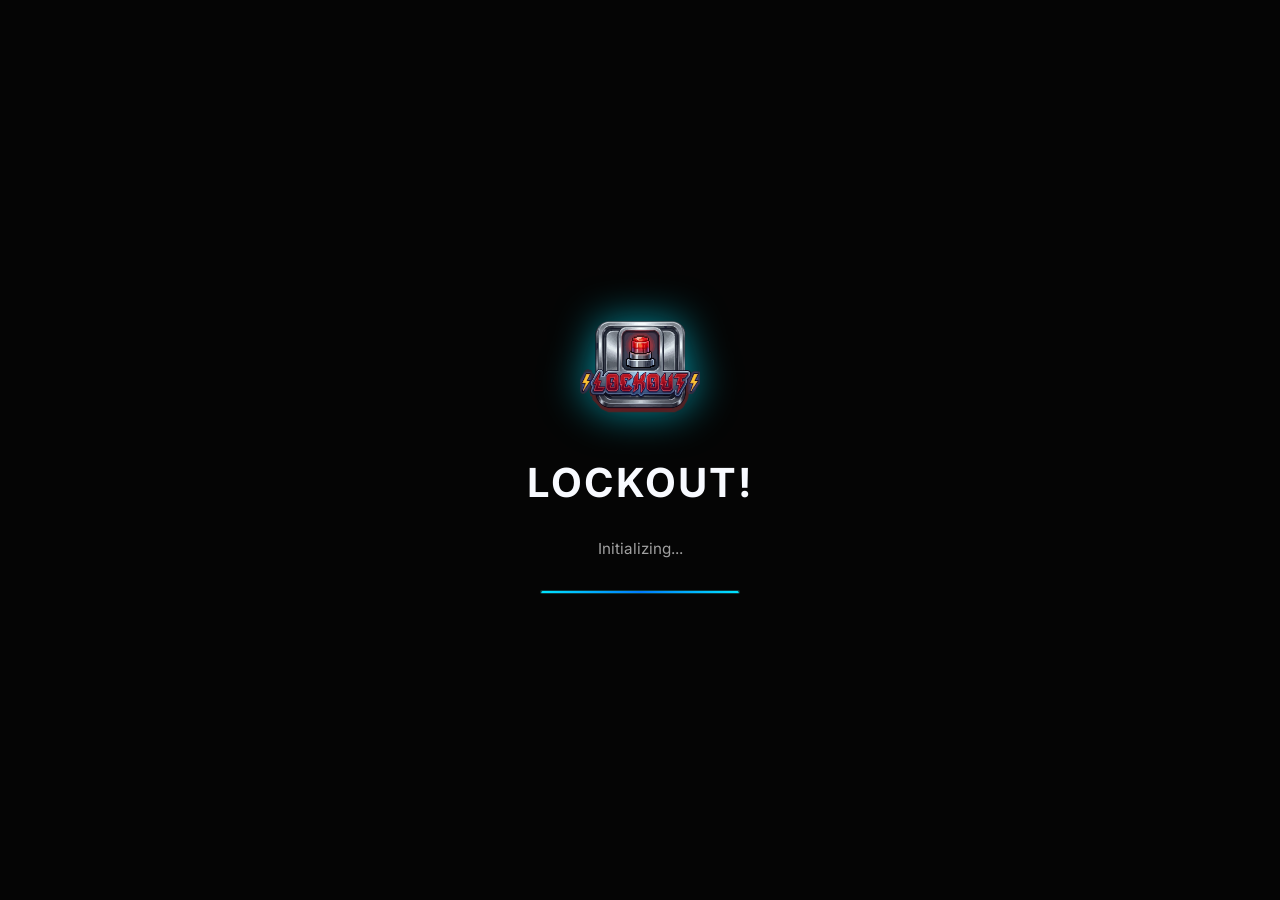
<file: index.html>
<!doctype html>
<html lang="en">
  <head>
    <meta charset="UTF-8" />
    <link rel="icon" type="image/svg+xml" href="./lockout-icon.svg" />
    <meta name="viewport" content="width=device-width, initial-scale=1.0" />
    <meta name="theme-color" content="#8c1010" />
    <title>LOCKOUT!</title>
    <script type="module" crossorigin src="./assets/index-BOkKVKJW.js"></script>
    <link rel="stylesheet" crossorigin href="./assets/index-BnGZl56_.css">
  </head>

  <body>
    <div id="root"></div>
  </body>
</html>
</file>
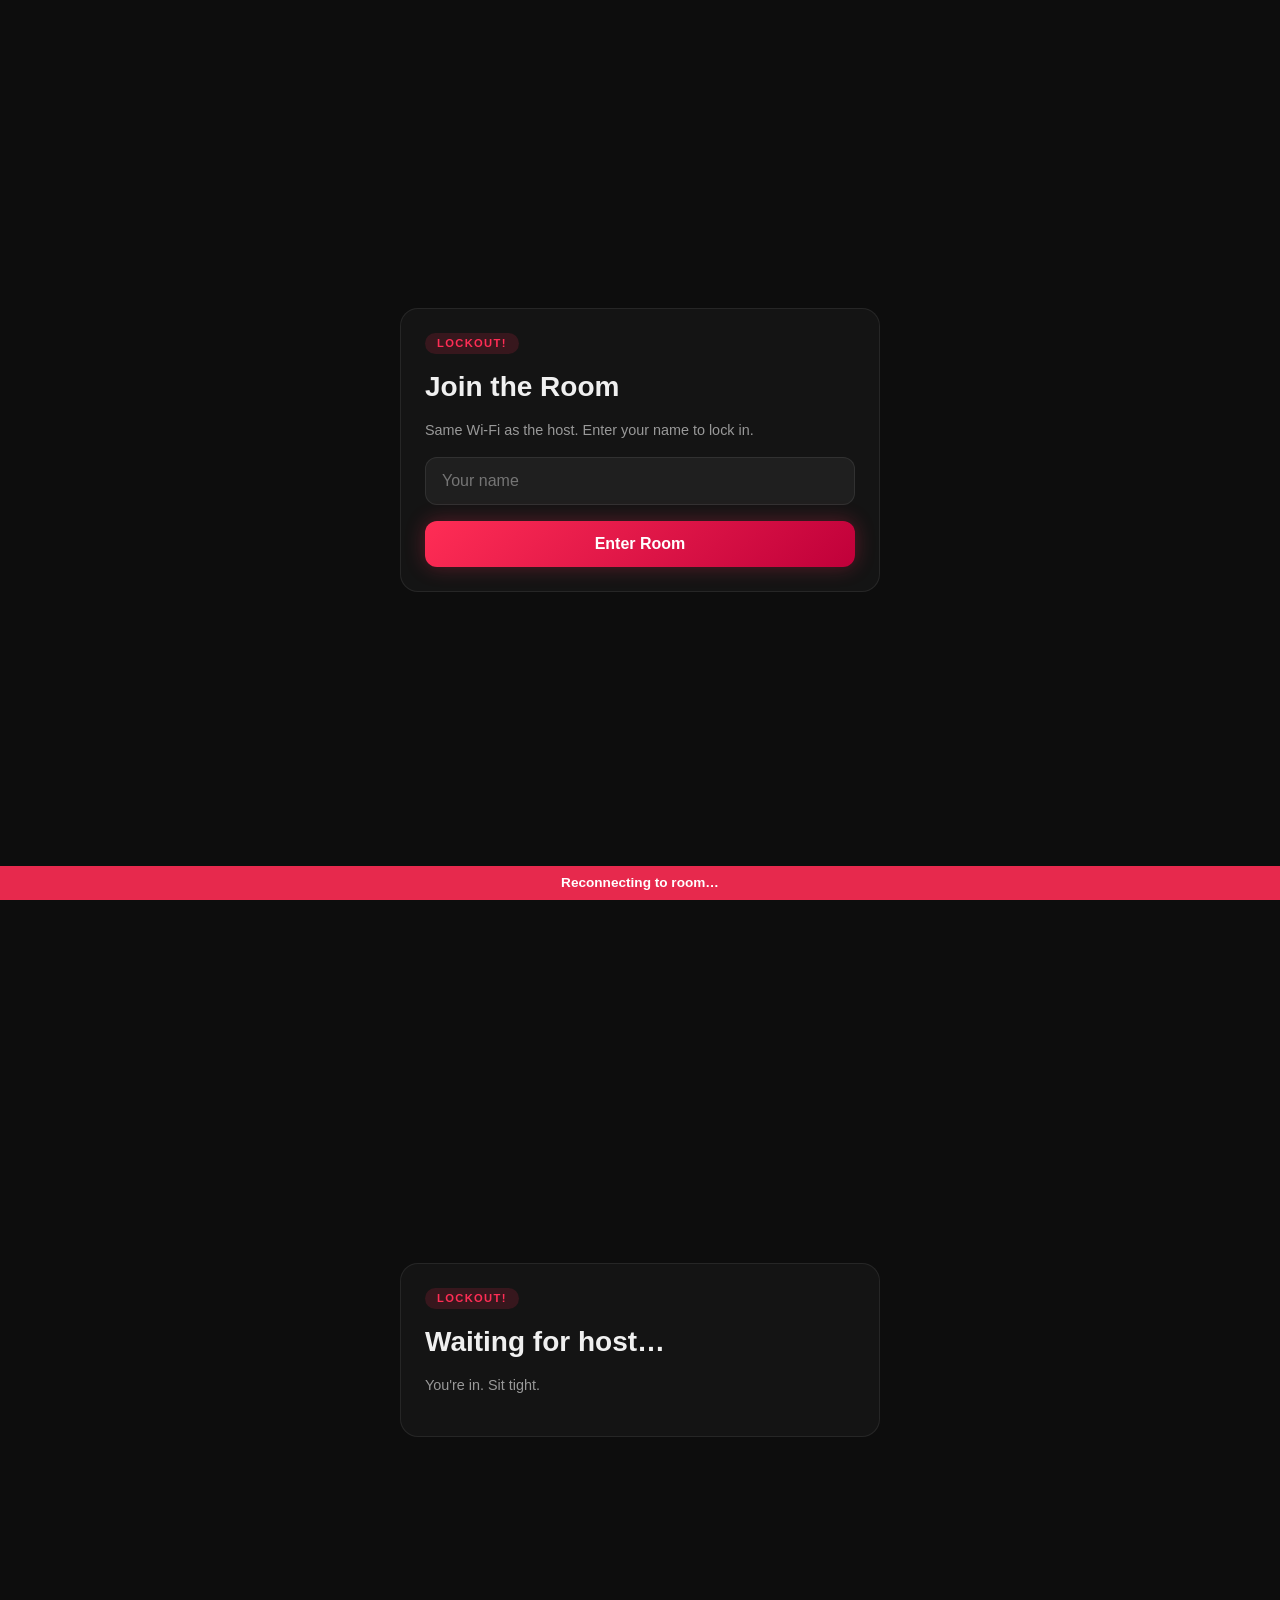
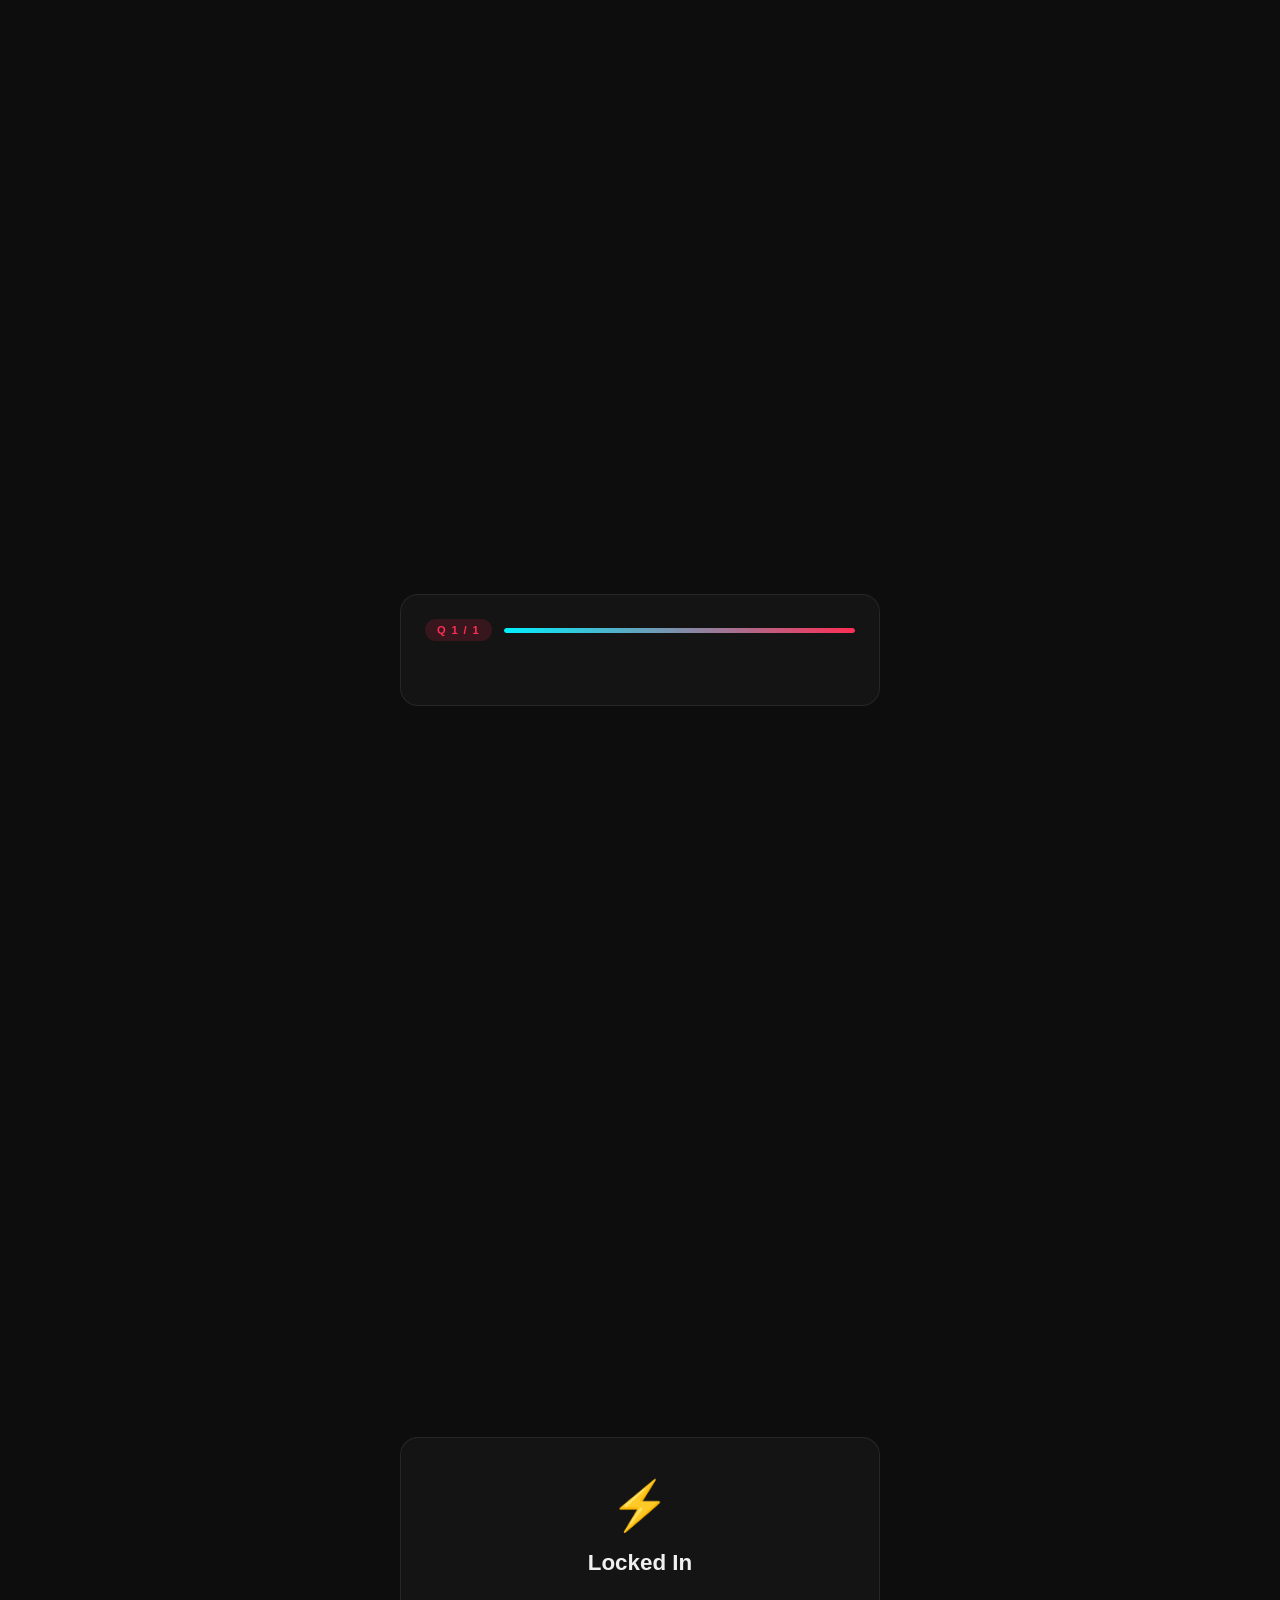
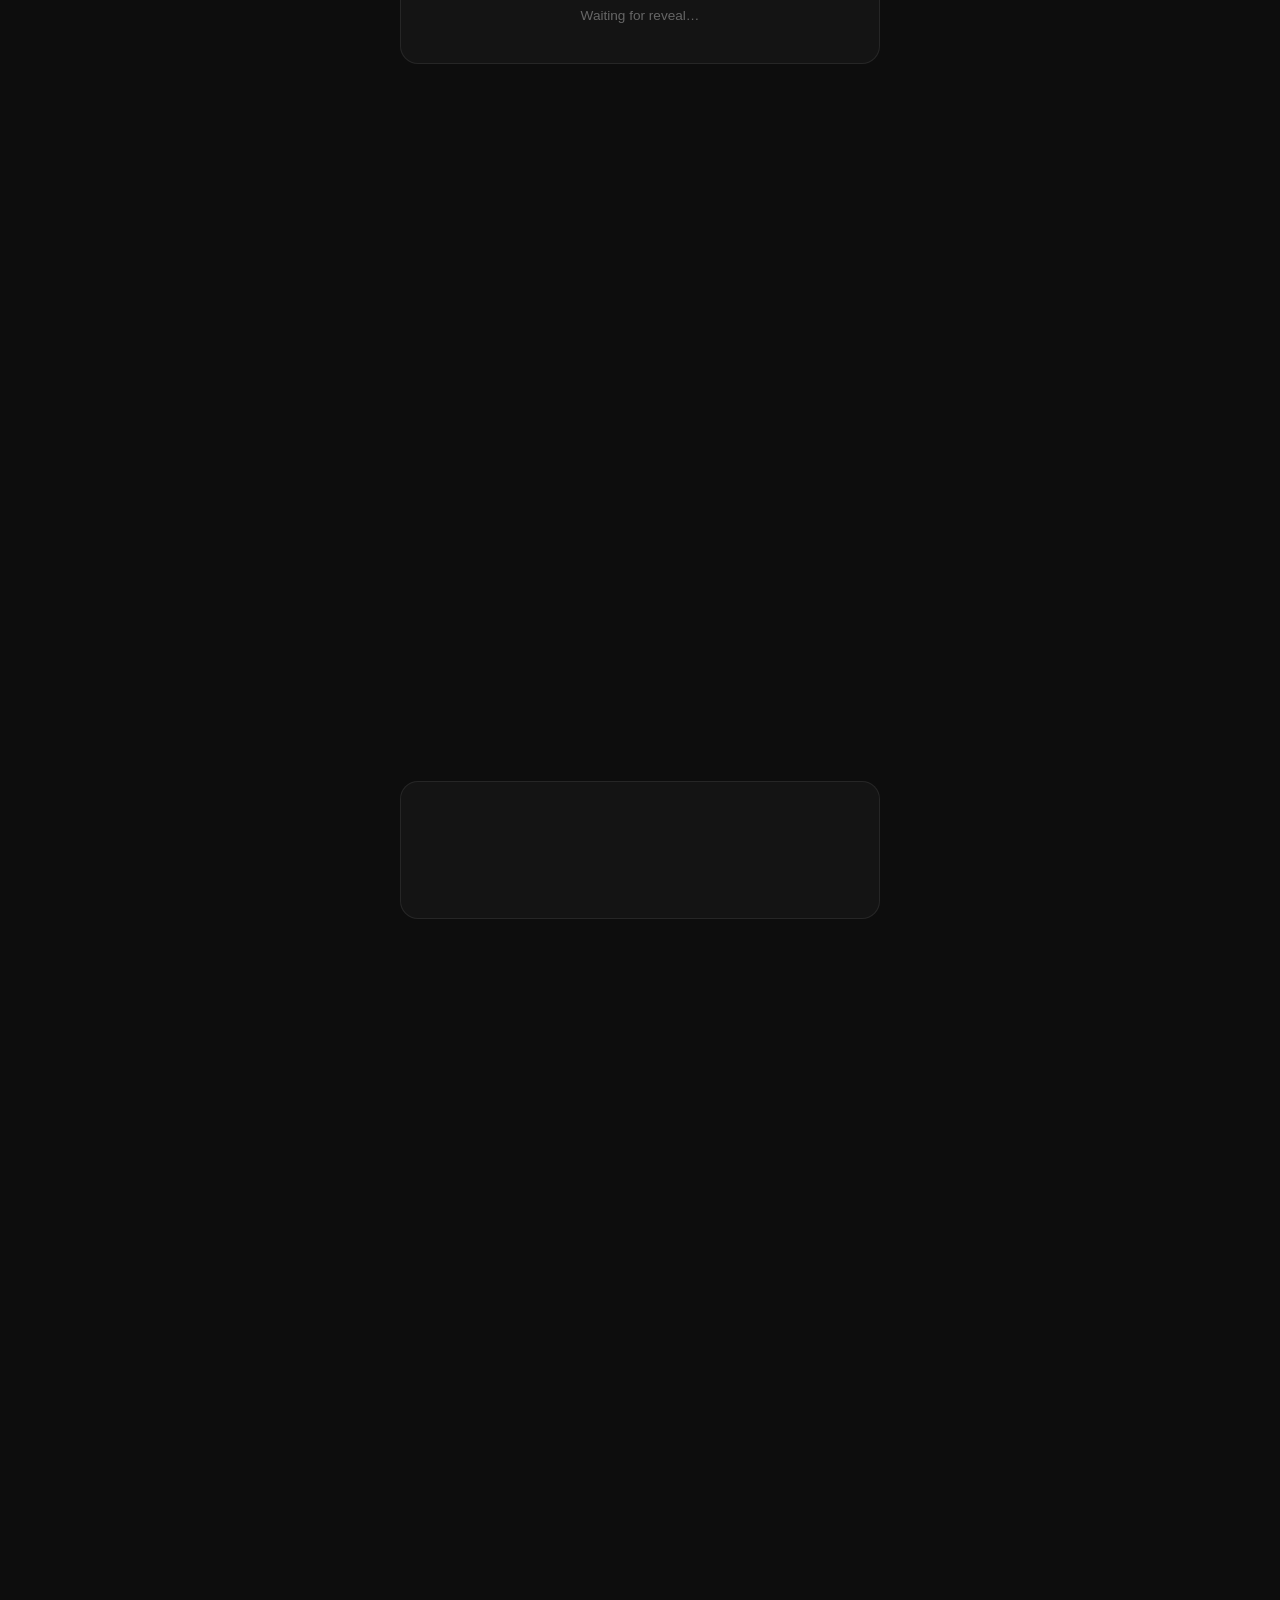
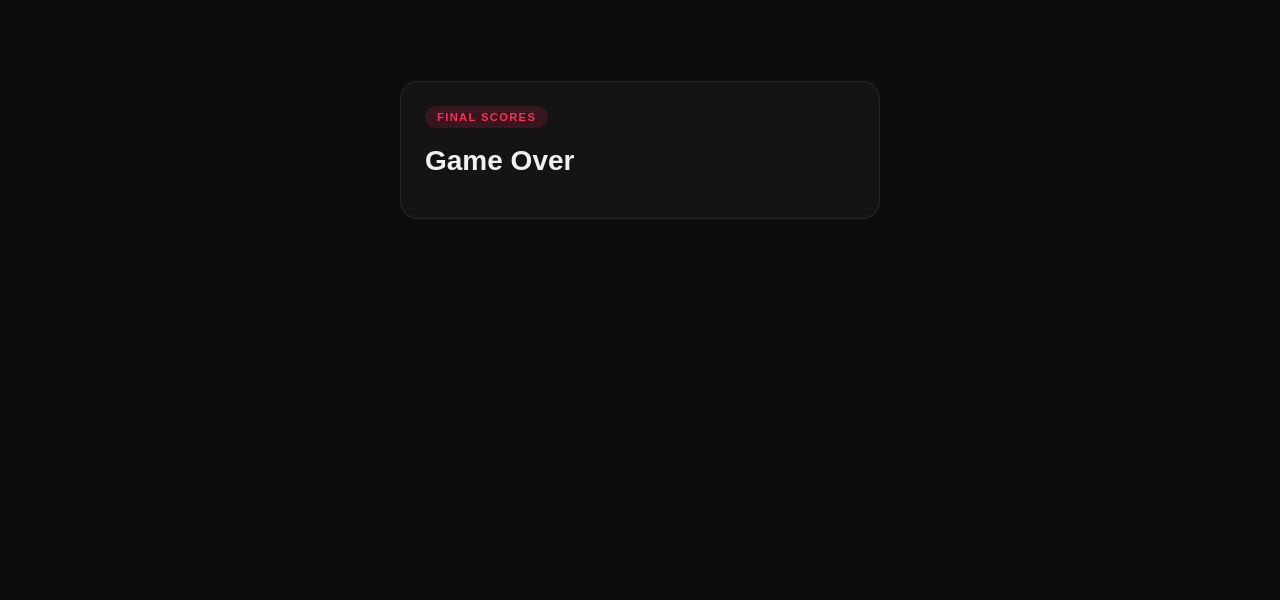
<file: docs/mobile-client/index.html>
<!doctype html>
<html lang="en">
  <head>
    <meta charset="UTF-8" />
    <meta name="viewport" content="width=device-width, initial-scale=1.0, maximum-scale=1.0, user-scalable=no" />
    <meta name="theme-color" content="#0d0d0d" />
    <title>LOCKOUT!</title>
    <link rel="stylesheet" href="./styles.css" />
    <link rel="icon" href="../lockout-icon.svg" />
  </head>
  <body>
    <div id="screen-join" class="screen">
      <div class="card">
        <div class="badge">LOCKOUT!</div>
        <h1>Join the Room</h1>
        <p class="sub">Same Wi-Fi as the host. Enter your name to lock in.</p>
        <input id="name-input" type="text" maxlength="24" placeholder="Your name" autocomplete="off" spellcheck="false" />
        <button id="join-btn" class="btn btn-primary">Enter Room</button>
        <p id="join-error" class="error-msg" hidden></p>
      </div>
    </div>

    <div id="screen-lobby" class="screen" hidden>
      <div class="card">
        <div class="badge">LOCKOUT!</div>
        <h1 id="lobby-title">Waiting for host…</h1>
        <p class="sub" id="lobby-sub">You're in. Sit tight.</p>
        <div class="player-list" id="lobby-players"></div>
      </div>
    </div>

    <div id="screen-question" class="screen" hidden>
      <div class="card question-card">
        <div class="q-meta">
          <span class="badge" id="q-counter">Q 1 / 1</span>
          <div class="timer-wrap"><div id="timer-bar" class="timer-bar"></div></div>
        </div>
        <p id="q-text" class="q-text"></p>
        <div class="choices" id="choices"></div>
      </div>
    </div>

    <div id="screen-locked" class="screen" hidden>
      <div class="card center-card">
        <div class="locked-icon">⚡</div>
        <h2>Locked In</h2>
        <p class="sub" id="locked-choice-label"></p>
        <p class="muted">Waiting for reveal…</p>
      </div>
    </div>

    <div id="screen-reveal" class="screen" hidden>
      <div class="card">
        <div class="reveal-verdict" id="reveal-verdict"></div>
        <p class="reveal-delta" id="reveal-delta"></p>
        <p class="reveal-score" id="reveal-score"></p>
        <div class="reveal-choices" id="reveal-choices"></div>
        <div class="leaderboard" id="reveal-board"></div>
      </div>
    </div>

    <div id="screen-gameover" class="screen" hidden>
      <div class="card">
        <div class="badge">FINAL SCORES</div>
        <h1>Game Over</h1>
        <div class="leaderboard final-board" id="gameover-board"></div>
      </div>
    </div>

    <script src="./app.js"></script>
  </body>
</html>
</file>
<file: assets/index-BnGZl56_.css>
@font-face{font-family:Inter;font-style:normal;font-display:swap;font-weight:400;src:url(./inter-cyrillic-ext-400-normal-BQZuk6qB.woff2) format("woff2"),url(./inter-cyrillic-ext-400-normal-DQukG94-.woff) format("woff");unicode-range:U+0460-052F,U+1C80-1C8A,U+20B4,U+2DE0-2DFF,U+A640-A69F,U+FE2E-FE2F}@font-face{font-family:Inter;font-style:normal;font-display:swap;font-weight:400;src:url(./inter-cyrillic-400-normal-obahsSVq.woff2) format("woff2"),url(./inter-cyrillic-400-normal-HOLc17fK.woff) format("woff");unicode-range:U+0301,U+0400-045F,U+0490-0491,U+04B0-04B1,U+2116}@font-face{font-family:Inter;font-style:normal;font-display:swap;font-weight:400;src:url(./inter-greek-ext-400-normal-DGGRlc-M.woff2) format("woff2"),url(./inter-greek-ext-400-normal-KugGGMne.woff) format("woff");unicode-range:U+1F00-1FFF}@font-face{font-family:Inter;font-style:normal;font-display:swap;font-weight:400;src:url(./inter-greek-400-normal-B4URO6DV.woff2) format("woff2"),url(./inter-greek-400-normal-q2sYcFCs.woff) format("woff");unicode-range:U+0370-0377,U+037A-037F,U+0384-038A,U+038C,U+038E-03A1,U+03A3-03FF}@font-face{font-family:Inter;font-style:normal;font-display:swap;font-weight:400;src:url(./inter-vietnamese-400-normal-DMkecbls.woff2) format("woff2"),url(./inter-vietnamese-400-normal-Bbgyi5SW.woff) format("woff");unicode-range:U+0102-0103,U+0110-0111,U+0128-0129,U+0168-0169,U+01A0-01A1,U+01AF-01B0,U+0300-0301,U+0303-0304,U+0308-0309,U+0323,U+0329,U+1EA0-1EF9,U+20AB}@font-face{font-family:Inter;font-style:normal;font-display:swap;font-weight:400;src:url(./inter-latin-ext-400-normal-C1nco2VV.woff2) format("woff2"),url(./inter-latin-ext-400-normal-77YHD8bZ.woff) format("woff");unicode-range:U+0100-02BA,U+02BD-02C5,U+02C7-02CC,U+02CE-02D7,U+02DD-02FF,U+0304,U+0308,U+0329,U+1D00-1DBF,U+1E00-1E9F,U+1EF2-1EFF,U+2020,U+20A0-20AB,U+20AD-20C0,U+2113,U+2C60-2C7F,U+A720-A7FF}@font-face{font-family:Inter;font-style:normal;font-display:swap;font-weight:400;src:url(./inter-latin-400-normal-C38fXH4l.woff2) format("woff2"),url(./inter-latin-400-normal-CyCys3Eg.woff) format("woff");unicode-range:U+0000-00FF,U+0131,U+0152-0153,U+02BB-02BC,U+02C6,U+02DA,U+02DC,U+0304,U+0308,U+0329,U+2000-206F,U+20AC,U+2122,U+2191,U+2193,U+2212,U+2215,U+FEFF,U+FFFD}@font-face{font-family:Inter;font-style:normal;font-display:swap;font-weight:700;src:url(./inter-cyrillic-ext-700-normal-BjwYoWNd.woff2) format("woff2"),url(./inter-cyrillic-ext-700-normal-LO58E6JB.woff) format("woff");unicode-range:U+0460-052F,U+1C80-1C8A,U+20B4,U+2DE0-2DFF,U+A640-A69F,U+FE2E-FE2F}@font-face{font-family:Inter;font-style:normal;font-display:swap;font-weight:700;src:url(./inter-cyrillic-700-normal-CjBOestx.woff2) format("woff2"),url(./inter-cyrillic-700-normal-DrXBdSj3.woff) format("woff");unicode-range:U+0301,U+0400-045F,U+0490-0491,U+04B0-04B1,U+2116}@font-face{font-family:Inter;font-style:normal;font-display:swap;font-weight:700;src:url(./inter-greek-ext-700-normal-qfdV9bQt.woff2) format("woff2"),url(./inter-greek-ext-700-normal-BoQ6DsYi.woff) format("woff");unicode-range:U+1F00-1FFF}@font-face{font-family:Inter;font-style:normal;font-display:swap;font-weight:700;src:url(./inter-greek-700-normal-C3JjAnD8.woff2) format("woff2"),url(./inter-greek-700-normal-BUv2fZ6O.woff) format("woff");unicode-range:U+0370-0377,U+037A-037F,U+0384-038A,U+038C,U+038E-03A1,U+03A3-03FF}@font-face{font-family:Inter;font-style:normal;font-display:swap;font-weight:700;src:url(./inter-vietnamese-700-normal-DlLaEgI2.woff2) format("woff2"),url(./inter-vietnamese-700-normal-BZaoP0fm.woff) format("woff");unicode-range:U+0102-0103,U+0110-0111,U+0128-0129,U+0168-0169,U+01A0-01A1,U+01AF-01B0,U+0300-0301,U+0303-0304,U+0308-0309,U+0323,U+0329,U+1EA0-1EF9,U+20AB}@font-face{font-family:Inter;font-style:normal;font-display:swap;font-weight:700;src:url(./inter-latin-ext-700-normal-Ca8adRJv.woff2) format("woff2"),url(./inter-latin-ext-700-normal-TidjK2hL.woff) format("woff");unicode-range:U+0100-02BA,U+02BD-02C5,U+02C7-02CC,U+02CE-02D7,U+02DD-02FF,U+0304,U+0308,U+0329,U+1D00-1DBF,U+1E00-1E9F,U+1EF2-1EFF,U+2020,U+20A0-20AB,U+20AD-20C0,U+2113,U+2C60-2C7F,U+A720-A7FF}@font-face{font-family:Inter;font-style:normal;font-display:swap;font-weight:700;src:url(./inter-latin-700-normal-Yt3aPRUw.woff2) format("woff2"),url(./inter-latin-700-normal-BLAVimhd.woff) format("woff");unicode-range:U+0000-00FF,U+0131,U+0152-0153,U+02BB-02BC,U+02C6,U+02DA,U+02DC,U+0304,U+0308,U+0329,U+2000-206F,U+20AC,U+2122,U+2191,U+2193,U+2212,U+2215,U+FEFF,U+FFFD}._element1_1wa5f_1{position:fixed;top:2rem;left:2rem;z-index:10}._element2_1wa5f_8{position:fixed;top:1.5rem;left:1.5rem;z-index:10}.loading-screen{position:fixed;top:0;left:0;width:100%;height:100%;background:var(--bg-deep-obsidian);display:flex;align-items:center;justify-content:center;z-index:9999;transition:opacity .6s ease-out;opacity:1}.loading-screen.fade-out{opacity:0;pointer-events:none}.loading-content{text-align:center;display:flex;flex-direction:column;gap:2rem;align-items:center}.loading-icon{width:120px;height:120px;filter:drop-shadow(0 0 20px rgba(0,229,255,.6));animation:breathing 2s ease-in-out infinite}.loading-title{font-size:2.5rem;font-weight:700;color:var(--text-primary);margin:0;letter-spacing:2px}.loading-subtitle{font-size:.95rem;color:var(--text-dim, var(--text-secondary));margin:0}.loading-bar-container{width:200px;height:4px;background:#ffffff0d;border-radius:2px;overflow:hidden;border:1px solid rgba(0,229,255,.2)}.loading-bar{height:100%}@font-face{font-family:Outfit;font-style:normal;font-display:swap;font-weight:400;src:url(./outfit-latin-ext-400-normal-5tcqmc2S.woff2) format("woff2"),url(./outfit-latin-ext-400-normal-DHm7mdGe.woff) format("woff");unicode-range:U+0100-02BA,U+02BD-02C5,U+02C7-02CC,U+02CE-02D7,U+02DD-02FF,U+0304,U+0308,U+0329,U+1D00-1DBF,U+1E00-1E9F,U+1EF2-1EFF,U+2020,U+20A0-20AB,U+20AD-20C0,U+2113,U+2C60-2C7F,U+A720-A7FF}@font-face{font-family:Outfit;font-style:normal;font-display:swap;font-weight:400;src:url(./outfit-latin-400-normal-BGsTXAXT.woff2) format("woff2"),url(./outfit-latin-400-normal-DMwTpYkH.woff) format("woff");unicode-range:U+0000-00FF,U+0131,U+0152-0153,U+02BB-02BC,U+02C6,U+02DA,U+02DC,U+0304,U+0308,U+0329,U+2000-206F,U+20AC,U+2122,U+2191,U+2193,U+2212,U+2215,U+FEFF,U+FFFD}@font-face{font-family:Outfit;font-style:normal;font-display:swap;font-weight:500;src:url(./outfit-latin-ext-500-normal-zeox_O30.woff2) format("woff2"),url(./outfit-latin-ext-500-normal-DrCvqoFD.woff) format("woff");unicode-range:U+0100-02BA,U+02BD-02C5,U+02C7-02CC,U+02CE-02D7,U+02DD-02FF,U+0304,U+0308,U+0329,U+1D00-1DBF,U+1E00-1E9F,U+1EF2-1EFF,U+2020,U+20A0-20AB,U+20AD-20C0,U+2113,U+2C60-2C7F,U+A720-A7FF}@font-face{font-family:Outfit;font-style:normal;font-display:swap;font-weight:500;src:url(./outfit-latin-500-normal-DKnIMDSk.woff2) format("woff2"),url(./outfit-latin-500-normal-ClnHRwRh.woff) format("woff");unicode-range:U+0000-00FF,U+0131,U+0152-0153,U+02BB-02BC,U+02C6,U+02DA,U+02DC,U+0304,U+0308,U+0329,U+2000-206F,U+20AC,U+2122,U+2191,U+2193,U+2212,U+2215,U+FEFF,U+FFFD}@font-face{font-family:Outfit;font-style:normal;font-display:swap;font-weight:600;src:url(./outfit-latin-ext-600-normal-B85nYjL1.woff2) format("woff2"),url(./outfit-latin-ext-600-normal-CWJcPgd7.woff) format("woff");unicode-range:U+0100-02BA,U+02BD-02C5,U+02C7-02CC,U+02CE-02D7,U+02DD-02FF,U+0304,U+0308,U+0329,U+1D00-1DBF,U+1E00-1E9F,U+1EF2-1EFF,U+2020,U+20A0-20AB,U+20AD-20C0,U+2113,U+2C60-2C7F,U+A720-A7FF}@font-face{font-family:Outfit;font-style:normal;font-display:swap;font-weight:600;src:url(./outfit-latin-600-normal-B7SfZ07L.woff2) format("woff2"),url(./outfit-latin-600-normal-BEfTtDA7.woff) format("woff");unicode-range:U+0000-00FF,U+0131,U+0152-0153,U+02BB-02BC,U+02C6,U+02DA,U+02DC,U+0304,U+0308,U+0329,U+2000-206F,U+20AC,U+2122,U+2191,U+2193,U+2212,U+2215,U+FEFF,U+FFFD}@font-face{font-family:Outfit;font-style:normal;font-display:swap;font-weight:700;src:url(./outfit-latin-ext-700-normal-CI4iH74K.woff2) format("woff2"),url(./outfit-latin-ext-700-normal-fjS8-Gm7.woff) format("woff");unicode-range:U+0100-02BA,U+02BD-02C5,U+02C7-02CC,U+02CE-02D7,U+02DD-02FF,U+0304,U+0308,U+0329,U+1D00-1DBF,U+1E00-1E9F,U+1EF2-1EFF,U+2020,U+20A0-20AB,U+20AD-20C0,U+2113,U+2C60-2C7F,U+A720-A7FF}@font-face{font-family:Outfit;font-style:normal;font-display:swap;font-weight:700;src:url(./outfit-latin-700-normal-Cu9v6i1X.woff2) format("woff2"),url(./outfit-latin-700-normal-D4itBLBr.woff) format("woff");unicode-range:U+0000-00FF,U+0131,U+0152-0153,U+02BB-02BC,U+02C6,U+02DA,U+02DC,U+0304,U+0308,U+0329,U+2000-206F,U+20AC,U+2122,U+2191,U+2193,U+2212,U+2215,U+FEFF,U+FFFD}@font-face{font-family:Inter;font-style:normal;font-display:swap;font-weight:400;src:url(./inter-cyrillic-ext-400-normal-BQZuk6qB.woff2) format("woff2"),url(./inter-cyrillic-ext-400-normal-DQukG94-.woff) format("woff");unicode-range:U+0460-052F,U+1C80-1C8A,U+20B4,U+2DE0-2DFF,U+A640-A69F,U+FE2E-FE2F}@font-face{font-family:Inter;font-style:normal;font-display:swap;font-weight:400;src:url(./inter-cyrillic-400-normal-obahsSVq.woff2) format("woff2"),url(./inter-cyrillic-400-normal-HOLc17fK.woff) format("woff");unicode-range:U+0301,U+0400-045F,U+0490-0491,U+04B0-04B1,U+2116}@font-face{font-family:Inter;font-style:normal;font-display:swap;font-weight:400;src:url(./inter-greek-ext-400-normal-DGGRlc-M.woff2) format("woff2"),url(./inter-greek-ext-400-normal-KugGGMne.woff) format("woff");unicode-range:U+1F00-1FFF}@font-face{font-family:Inter;font-style:normal;font-display:swap;font-weight:400;src:url(./inter-greek-400-normal-B4URO6DV.woff2) format("woff2"),url(./inter-greek-400-normal-q2sYcFCs.woff) format("woff");unicode-range:U+0370-0377,U+037A-037F,U+0384-038A,U+038C,U+038E-03A1,U+03A3-03FF}@font-face{font-family:Inter;font-style:normal;font-display:swap;font-weight:400;src:url(./inter-vietnamese-400-normal-DMkecbls.woff2) format("woff2"),url(./inter-vietnamese-400-normal-Bbgyi5SW.woff) format("woff");unicode-range:U+0102-0103,U+0110-0111,U+0128-0129,U+0168-0169,U+01A0-01A1,U+01AF-01B0,U+0300-0301,U+0303-0304,U+0308-0309,U+0323,U+0329,U+1EA0-1EF9,U+20AB}@font-face{font-family:Inter;font-style:normal;font-display:swap;font-weight:400;src:url(./inter-latin-ext-400-normal-C1nco2VV.woff2) format("woff2"),url(./inter-latin-ext-400-normal-77YHD8bZ.woff) format("woff");unicode-range:U+0100-02BA,U+02BD-02C5,U+02C7-02CC,U+02CE-02D7,U+02DD-02FF,U+0304,U+0308,U+0329,U+1D00-1DBF,U+1E00-1E9F,U+1EF2-1EFF,U+2020,U+20A0-20AB,U+20AD-20C0,U+2113,U+2C60-2C7F,U+A720-A7FF}@font-face{font-family:Inter;font-style:normal;font-display:swap;font-weight:400;src:url(./inter-latin-400-normal-C38fXH4l.woff2) format("woff2"),url(./inter-latin-400-normal-CyCys3Eg.woff) format("woff");unicode-range:U+0000-00FF,U+0131,U+0152-0153,U+02BB-02BC,U+02C6,U+02DA,U+02DC,U+0304,U+0308,U+0329,U+2000-206F,U+20AC,U+2122,U+2191,U+2193,U+2212,U+2215,U+FEFF,U+FFFD}@font-face{font-family:Inter;font-style:normal;font-display:swap;font-weight:500;src:url(./inter-cyrillic-ext-500-normal-B0yAr1jD.woff2) format("woff2"),url(./inter-cyrillic-ext-500-normal-BmqWE9Dz.woff) format("woff");unicode-range:U+0460-052F,U+1C80-1C8A,U+20B4,U+2DE0-2DFF,U+A640-A69F,U+FE2E-FE2F}@font-face{font-family:Inter;font-style:normal;font-display:swap;font-weight:500;src:url(./inter-cyrillic-500-normal-BasfLYem.woff2) format("woff2"),url(./inter-cyrillic-500-normal-CxZf_p3X.woff) format("woff");unicode-range:U+0301,U+0400-045F,U+0490-0491,U+04B0-04B1,U+2116}@font-face{font-family:Inter;font-style:normal;font-display:swap;font-weight:500;src:url(./inter-greek-ext-500-normal-C4iEst2y.woff2) format("woff2"),url(./inter-greek-ext-500-normal-2j5mBUwD.woff) format("woff");unicode-range:U+1F00-1FFF}@font-face{font-family:Inter;font-style:normal;font-display:swap;font-weight:500;src:url(./inter-greek-500-normal-BIZE56-Y.woff2) format("woff2"),url(./inter-greek-500-normal-Xzm54t5V.woff) format("woff");unicode-range:U+0370-0377,U+037A-037F,U+0384-038A,U+038C,U+038E-03A1,U+03A3-03FF}@font-face{font-family:Inter;font-style:normal;font-display:swap;font-weight:500;src:url(./inter-vietnamese-500-normal-DOriooB6.woff2) format("woff2"),url(./inter-vietnamese-500-normal-mJboJaSs.woff) format("woff");unicode-range:U+0102-0103,U+0110-0111,U+0128-0129,U+0168-0169,U+01A0-01A1,U+01AF-01B0,U+0300-0301,U+0303-0304,U+0308-0309,U+0323,U+0329,U+1EA0-1EF9,U+20AB}@font-face{font-family:Inter;font-style:normal;font-display:swap;font-weight:500;src:url(./inter-latin-ext-500-normal-CV4jyFjo.woff2) format("woff2"),url(./inter-latin-ext-500-normal-BxGbmqWO.woff) format("woff");unicode-range:U+0100-02BA,U+02BD-02C5,U+02C7-02CC,U+02CE-02D7,U+02DD-02FF,U+0304,U+0308,U+0329,U+1D00-1DBF,U+1E00-1E9F,U+1EF2-1EFF,U+2020,U+20A0-20AB,U+20AD-20C0,U+2113,U+2C60-2C7F,U+A720-A7FF}@font-face{font-family:Inter;font-style:normal;font-display:swap;font-weight:500;src:url(./inter-latin-500-normal-Cerq10X2.woff2) format("woff2"),url(./inter-latin-500-normal-BL9OpVg8.woff) format("woff");unicode-range:U+0000-00FF,U+0131,U+0152-0153,U+02BB-02BC,U+02C6,U+02DA,U+02DC,U+0304,U+0308,U+0329,U+2000-206F,U+20AC,U+2122,U+2191,U+2193,U+2212,U+2215,U+FEFF,U+FFFD}@font-face{font-family:Inter;font-style:normal;font-display:swap;font-weight:600;src:url(./inter-cyrillic-ext-600-normal-Dfes3d0z.woff2) format("woff2"),url(./inter-cyrillic-ext-600-normal-Bcila6Z-.woff) format("woff");unicode-range:U+0460-052F,U+1C80-1C8A,U+20B4,U+2DE0-2DFF,U+A640-A69F,U+FE2E-FE2F}@font-face{font-family:Inter;font-style:normal;font-display:swap;font-weight:600;src:url(./inter-cyrillic-600-normal-CWCymEST.woff2) format("woff2"),url(./inter-cyrillic-600-normal-4D_pXhcN.woff) format("woff");unicode-range:U+0301,U+0400-045F,U+0490-0491,U+04B0-04B1,U+2116}@font-face{font-family:Inter;font-style:normal;font-display:swap;font-weight:600;src:url(./inter-greek-ext-600-normal-DRtmH8MT.woff2) format("woff2"),url(./inter-greek-ext-600-normal-B8X0CLgF.woff) format("woff");unicode-range:U+1F00-1FFF}@font-face{font-family:Inter;font-style:normal;font-display:swap;font-weight:600;src:url(./inter-greek-600-normal-plRanbMR.woff2) format("woff2"),url(./inter-greek-600-normal-BZpKdvQh.woff) format("woff");unicode-range:U+0370-0377,U+037A-037F,U+0384-038A,U+038C,U+038E-03A1,U+03A3-03FF}@font-face{font-family:Inter;font-style:normal;font-display:swap;font-weight:600;src:url(./inter-vietnamese-600-normal-Cc8MFFhd.woff2) format("woff2"),url(./inter-vietnamese-600-normal-BuLX-rYi.woff) format("woff");unicode-range:U+0102-0103,U+0110-0111,U+0128-0129,U+0168-0169,U+01A0-01A1,U+01AF-01B0,U+0300-0301,U+0303-0304,U+0308-0309,U+0323,U+0329,U+1EA0-1EF9,U+20AB}@font-face{font-family:Inter;font-style:normal;font-display:swap;font-weight:600;src:url(./inter-latin-ext-600-normal-D2bJ5OIk.woff2) format("woff2"),url(./inter-latin-ext-600-normal-CIVaiw4L.woff) format("woff");unicode-range:U+0100-02BA,U+02BD-02C5,U+02C7-02CC,U+02CE-02D7,U+02DD-02FF,U+0304,U+0308,U+0329,U+1D00-1DBF,U+1E00-1E9F,U+1EF2-1EFF,U+2020,U+20A0-20AB,U+20AD-20C0,U+2113,U+2C60-2C7F,U+A720-A7FF}@font-face{font-family:Inter;font-style:normal;font-display:swap;font-weight:600;src:url(./inter-latin-600-normal-LgqL8muc.woff2) format("woff2"),url(./inter-latin-600-normal-CiBQ2DWP.woff) format("woff");unicode-range:U+0000-00FF,U+0131,U+0152-0153,U+02BB-02BC,U+02C6,U+02DA,U+02DC,U+0304,U+0308,U+0329,U+2000-206F,U+20AC,U+2122,U+2191,U+2193,U+2212,U+2215,U+FEFF,U+FFFD}@font-face{font-family:Inter;font-style:normal;font-display:swap;font-weight:700;src:url(./inter-cyrillic-ext-700-normal-BjwYoWNd.woff2) format("woff2"),url(./inter-cyrillic-ext-700-normal-LO58E6JB.woff) format("woff");unicode-range:U+0460-052F,U+1C80-1C8A,U+20B4,U+2DE0-2DFF,U+A640-A69F,U+FE2E-FE2F}@font-face{font-family:Inter;font-style:normal;font-display:swap;font-weight:700;src:url(./inter-cyrillic-700-normal-CjBOestx.woff2) format("woff2"),url(./inter-cyrillic-700-normal-DrXBdSj3.woff) format("woff");unicode-range:U+0301,U+0400-045F,U+0490-0491,U+04B0-04B1,U+2116}@font-face{font-family:Inter;font-style:normal;font-display:swap;font-weight:700;src:url(./inter-greek-ext-700-normal-qfdV9bQt.woff2) format("woff2"),url(./inter-greek-ext-700-normal-BoQ6DsYi.woff) format("woff");unicode-range:U+1F00-1FFF}@font-face{font-family:Inter;font-style:normal;font-display:swap;font-weight:700;src:url(./inter-greek-700-normal-C3JjAnD8.woff2) format("woff2"),url(./inter-greek-700-normal-BUv2fZ6O.woff) format("woff");unicode-range:U+0370-0377,U+037A-037F,U+0384-038A,U+038C,U+038E-03A1,U+03A3-03FF}@font-face{font-family:Inter;font-style:normal;font-display:swap;font-weight:700;src:url(./inter-vietnamese-700-normal-DlLaEgI2.woff2) format("woff2"),url(./inter-vietnamese-700-normal-BZaoP0fm.woff) format("woff");unicode-range:U+0102-0103,U+0110-0111,U+0128-0129,U+0168-0169,U+01A0-01A1,U+01AF-01B0,U+0300-0301,U+0303-0304,U+0308-0309,U+0323,U+0329,U+1EA0-1EF9,U+20AB}@font-face{font-family:Inter;font-style:normal;font-display:swap;font-weight:700;src:url(./inter-latin-ext-700-normal-Ca8adRJv.woff2) format("woff2"),url(./inter-latin-ext-700-normal-TidjK2hL.woff) format("woff");unicode-range:U+0100-02BA,U+02BD-02C5,U+02C7-02CC,U+02CE-02D7,U+02DD-02FF,U+0304,U+0308,U+0329,U+1D00-1DBF,U+1E00-1E9F,U+1EF2-1EFF,U+2020,U+20A0-20AB,U+20AD-20C0,U+2113,U+2C60-2C7F,U+A720-A7FF}@font-face{font-family:Inter;font-style:normal;font-display:swap;font-weight:700;src:url(./inter-latin-700-normal-Yt3aPRUw.woff2) format("woff2"),url(./inter-latin-700-normal-BLAVimhd.woff) format("woff");unicode-range:U+0000-00FF,U+0131,U+0152-0153,U+02BB-02BC,U+02C6,U+02DA,U+02DC,U+0304,U+0308,U+0329,U+2000-206F,U+20AC,U+2122,U+2191,U+2193,U+2212,U+2215,U+FEFF,U+FFFD}@font-face{font-family:JetBrains Mono;font-style:normal;font-display:swap;font-weight:500;src:url([data-uri]) format("woff2"),url([data-uri]) format("woff");unicode-range:U+0460-052F,U+1C80-1C8A,U+20B4,U+2DE0-2DFF,U+A640-A69F,U+FE2E-FE2F}@font-face{font-family:JetBrains Mono;font-style:normal;font-display:swap;font-weight:500;src:url(./jetbrains-mono-cyrillic-500-normal-DmUKJPL_.woff2) format("woff2"),url(./jetbrains-mono-cyrillic-500-normal-DJqRU3vO.woff) format("woff");unicode-range:U+0301,U+0400-045F,U+0490-0491,U+04B0-04B1,U+2116}@font-face{font-family:JetBrains Mono;font-style:normal;font-display:swap;font-weight:500;src:url(./jetbrains-mono-greek-500-normal-JpySY46c.woff2) format("woff2"),url(./jetbrains-mono-greek-500-normal-D7SFKleX.woff) format("woff");unicode-range:U+0370-0377,U+037A-037F,U+0384-038A,U+038C,U+038E-03A1,U+03A3-03FF}@font-face{font-family:JetBrains Mono;font-style:normal;font-display:swap;font-weight:500;src:url([data-uri]) format("woff2"),url(./jetbrains-mono-vietnamese-500-normal-DNRqzVM1.woff) format("woff");unicode-range:U+0102-0103,U+0110-0111,U+0128-0129,U+0168-0169,U+01A0-01A1,U+01AF-01B0,U+0300-0301,U+0303-0304,U+0308-0309,U+0323,U+0329,U+1EA0-1EF9,U+20AB}@font-face{font-family:JetBrains Mono;font-style:normal;font-display:swap;font-weight:500;src:url(./jetbrains-mono-latin-ext-500-normal-Cut-4mMH.woff2) format("woff2"),url(./jetbrains-mono-latin-ext-500-normal-ckzbgY84.woff) format("woff");unicode-range:U+0100-02BA,U+02BD-02C5,U+02C7-02CC,U+02CE-02D7,U+02DD-02FF,U+0304,U+0308,U+0329,U+1D00-1DBF,U+1E00-1E9F,U+1EF2-1EFF,U+2020,U+20A0-20AB,U+20AD-20C0,U+2113,U+2C60-2C7F,U+A720-A7FF}@font-face{font-family:JetBrains Mono;font-style:normal;font-display:swap;font-weight:500;src:url(./jetbrains-mono-latin-500-normal-BWZEU5yA.woff2) format("woff2"),url(./jetbrains-mono-latin-500-normal-CJOVTJB7.woff) format("woff");unicode-range:U+0000-00FF,U+0131,U+0152-0153,U+02BB-02BC,U+02C6,U+02DA,U+02DC,U+0304,U+0308,U+0329,U+2000-206F,U+20AC,U+2122,U+2191,U+2193,U+2212,U+2215,U+FEFF,U+FFFD}@font-face{font-family:JetBrains Mono;font-style:normal;font-display:swap;font-weight:600;src:url([data-uri]) format("woff2"),url([data-uri]) format("woff");unicode-range:U+0460-052F,U+1C80-1C8A,U+20B4,U+2DE0-2DFF,U+A640-A69F,U+FE2E-FE2F}@font-face{font-family:JetBrains Mono;font-style:normal;font-display:swap;font-weight:600;src:url(./jetbrains-mono-cyrillic-600-normal-EVf6-Yzo.woff2) format("woff2"),url(./jetbrains-mono-cyrillic-600-normal-8K4wrrwR.woff) format("woff");unicode-range:U+0301,U+0400-045F,U+0490-0491,U+04B0-04B1,U+2116}@font-face{font-family:JetBrains Mono;font-style:normal;font-display:swap;font-weight:600;src:url(./jetbrains-mono-greek-600-normal-H7WoG9Et.woff2) format("woff2"),url(./jetbrains-mono-greek-600-normal-mc2nkWzM.woff) format("woff");unicode-range:U+0370-0377,U+037A-037F,U+0384-038A,U+038C,U+038E-03A1,U+03A3-03FF}@font-face{font-family:JetBrains Mono;font-style:normal;font-display:swap;font-weight:600;src:url([data-uri]) format("woff2"),url(./jetbrains-mono-vietnamese-600-normal-OWROknRo.woff) format("woff");unicode-range:U+0102-0103,U+0110-0111,U+0128-0129,U+0168-0169,U+01A0-01A1,U+01AF-01B0,U+0300-0301,U+0303-0304,U+0308-0309,U+0323,U+0329,U+1EA0-1EF9,U+20AB}@font-face{font-family:JetBrains Mono;font-style:normal;font-display:swap;font-weight:600;src:url(./jetbrains-mono-latin-ext-600-normal-BfB_LPfz.woff2) format("woff2"),url(./jetbrains-mono-latin-ext-600-normal-DObL3zCW.woff) format("woff");unicode-range:U+0100-02BA,U+02BD-02C5,U+02C7-02CC,U+02CE-02D7,U+02DD-02FF,U+0304,U+0308,U+0329,U+1D00-1DBF,U+1E00-1E9F,U+1EF2-1EFF,U+2020,U+20A0-20AB,U+20AD-20C0,U+2113,U+2C60-2C7F,U+A720-A7FF}@font-face{font-family:JetBrains Mono;font-style:normal;font-display:swap;font-weight:600;src:url(./jetbrains-mono-latin-600-normal-C8RAYTDA.woff2) format("woff2"),url(./jetbrains-mono-latin-600-normal-BfsvjouI.woff) format("woff");unicode-range:U+0000-00FF,U+0131,U+0152-0153,U+02BB-02BC,U+02C6,U+02DA,U+02DC,U+0304,U+0308,U+0329,U+2000-206F,U+20AC,U+2122,U+2191,U+2193,U+2212,U+2215,U+FEFF,U+FFFD}@font-face{font-family:JetBrains Mono;font-style:normal;font-display:swap;font-weight:700;src:url([data-uri]) format("woff2"),url([data-uri]) format("woff");unicode-range:U+0460-052F,U+1C80-1C8A,U+20B4,U+2DE0-2DFF,U+A640-A69F,U+FE2E-FE2F}@font-face{font-family:JetBrains Mono;font-style:normal;font-display:swap;font-weight:700;src:url(./jetbrains-mono-cyrillic-700-normal-BWTpRfYl.woff2) format("woff2"),url(./jetbrains-mono-cyrillic-700-normal-CEoEElIJ.woff) format("woff");unicode-range:U+0301,U+0400-045F,U+0490-0491,U+04B0-04B1,U+2116}@font-face{font-family:JetBrains Mono;font-style:normal;font-display:swap;font-weight:700;src:url(./jetbrains-mono-greek-700-normal-C6CZE3T8.woff2) format("woff2"),url(./jetbrains-mono-greek-700-normal-DEigVDxa.woff) format("woff");unicode-range:U+0370-0377,U+037A-037F,U+0384-038A,U+038C,U+038E-03A1,U+03A3-03FF}@font-face{font-family:JetBrains Mono;font-style:normal;font-display:swap;font-weight:700;src:url([data-uri]) format("woff2"),url(./jetbrains-mono-vietnamese-700-normal-BDLVIk2r.woff) format("woff");unicode-range:U+0102-0103,U+0110-0111,U+0128-0129,U+0168-0169,U+01A0-01A1,U+01AF-01B0,U+0300-0301,U+0303-0304,U+0308-0309,U+0323,U+0329,U+1EA0-1EF9,U+20AB}@font-face{font-family:JetBrains Mono;font-style:normal;font-display:swap;font-weight:700;src:url(./jetbrains-mono-latin-ext-700-normal-CZipNAKV.woff2) format("woff2"),url(./jetbrains-mono-latin-ext-700-normal-CxPITLHs.woff) format("woff");unicode-range:U+0100-02BA,U+02BD-02C5,U+02C7-02CC,U+02CE-02D7,U+02DD-02FF,U+0304,U+0308,U+0329,U+1D00-1DBF,U+1E00-1E9F,U+1EF2-1EFF,U+2020,U+20A0-20AB,U+20AD-20C0,U+2113,U+2C60-2C7F,U+A720-A7FF}@font-face{font-family:JetBrains Mono;font-style:normal;font-display:swap;font-weight:700;src:url(./jetbrains-mono-latin-700-normal-BYuf6tUa.woff2) format("woff2"),url(./jetbrains-mono-latin-700-normal-D3wTyLJW.woff) format("woff");unicode-range:U+0000-00FF,U+0131,U+0152-0153,U+02BB-02BC,U+02C6,U+02DA,U+02DC,U+0304,U+0308,U+0329,U+2000-206F,U+20AC,U+2122,U+2191,U+2193,U+2212,U+2215,U+FEFF,U+FFFD}:root{--bg-deep-obsidian: #050505;--bg-panel-glass: rgba(10, 10, 15, .85);--bg-primary: #050505;--bg-secondary: #0a0a0f;--bg-elevated: #151c28;--text-primary: #f8faff;--text-secondary: #b0b8d1;--text-dim: #a0a0a0;--text-muted: #626b84;--border: rgba(0, 229, 255, .12);--accent: #00e5ff;--accent-cyan: #00e5ff;--accent-blue: #007bff;--accent-crimson: #ff003c;--accent-red: #ff073a;--accent-hover: #33ebff;--correct: #00ffa3;--incorrect: #ff0055;--timer-warning: #ffb300;--timer-critical: #ff003c;--cat-arts: #ff6a7f;--cat-current: #ff934f;--cat-language: #c07cff;--cat-math: #5fb8ff;--cat-popculture: #5ac98a;--cat-science: #56d7ff;--cat-social: #ff7e5f;--cat-potpourri: #7cb0ff;--shadow-elevated: 0 24px 72px rgba(0, 0, 0, .42);--glow-cyan: 0 0 20px rgba(0, 229, 255, .5);--glow-red: 0 0 20px rgba(255, 0, 60, .5);--panel-width: min(1180px, calc(100vw - 2rem) );--button-height: 56px;--accent-electric-blue: #0066ff;--accent-warn: #ff9f1c;--accent-magenta: #ff007f;--font-body: "Inter", sans-serif}*{box-sizing:border-box}html,body,#root{min-height:100%}body{margin:0;font-family:var(--font-body);color:var(--text-primary);background:radial-gradient(circle at 18% 10%,rgba(255,0,60,.12),transparent 28%),radial-gradient(circle at 82% 12%,rgba(0,229,255,.12),transparent 30%),#050505}button,input,select,textarea{font:inherit}button{min-height:var(--button-height);min-width:48px;border:0;cursor:pointer}a{color:inherit}.app-shell{width:100%;min-height:100vh;display:flex;justify-content:center;padding:1rem}.app-frame{width:var(--panel-width);min-height:calc(100vh - 2rem);border:1px solid rgba(255,255,255,.04);border-radius:24px;background:linear-gradient(180deg,rgba(255,255,255,.04),transparent 20%),#0f1923eb;box-shadow:var(--shadow-elevated);overflow:hidden}.app-frame-owner{width:min(1680px,calc(100vw - 1.5rem))}.screen{padding:1.5rem}.screen-title{margin:0;font-size:clamp(1.75rem,3vw,2rem);font-weight:700}.screen-subtitle{margin:.5rem 0 0;color:var(--text-secondary);font-size:1rem;line-height:1.6}.button-primary,.button-secondary,.button-ghost{border-radius:14px;padding:.9rem 1.2rem;transition:transform .2s ease,background-color .2s ease,border-color .2s ease,color .2s ease}.button-primary{background:linear-gradient(135deg,var(--accent),#0080ff);color:#050505;font-weight:700;box-shadow:0 8px 32px #00e5ff40;border:1px solid rgba(255,255,255,.1)}.button-primary:hover{transform:translateY(-2px);box-shadow:0 12px 48px #00e5ff66;filter:brightness(1.1)}.button-secondary{background:#ffffff08;color:var(--text-primary);border:1px solid rgba(0,229,255,.2);-webkit-backdrop-filter:blur(10px);backdrop-filter:blur(10px)}.button-secondary:hover{background:#00e5ff14;border-color:var(--accent)}.button-ghost:hover{background:#ffffff14}.button-ghost{background:transparent;color:var(--text-secondary)}.panel{background:var(--bg-panel-glass);border:1px solid var(--border);border-radius:18px;padding:1.25rem;box-shadow:var(--shadow-elevated)}.glass-card{background:#050505d9;border-color:#007bff29;box-shadow:inset 0 1px #ffffff0a,0 22px 60px #0000003d;-webkit-backdrop-filter:blur(12px);backdrop-filter:blur(12px)}.hero-panel{position:relative;overflow:hidden}.hero-panel:before{content:"";position:absolute;inset:-20% auto auto -10%;width:240px;height:240px;border-radius:999px;background:radial-gradient(circle,rgba(0,123,255,.2),transparent 68%);pointer-events:none}.hero-panel:after{content:"";position:absolute;inset:auto -8% -34% auto;width:260px;height:260px;border-radius:999px;background:radial-gradient(circle,rgba(255,7,58,.18),transparent 66%);pointer-events:none}.pill{display:inline-flex;align-items:center;gap:.45rem;border-radius:999px;padding:.45rem .9rem;font-size:.78rem;font-weight:600;letter-spacing:.08em;text-transform:uppercase}.mono{font-family:JetBrains Mono,monospace}.grid-2{display:grid;gap:1rem;grid-template-columns:repeat(2,minmax(0,1fr))}.grid-3{display:grid;gap:1rem;grid-template-columns:repeat(3,minmax(0,1fr))}.grid-admin{display:grid;gap:1rem;grid-template-columns:minmax(280px,340px) minmax(0,1fr);align-items:stretch;min-height:min(72vh,calc(100vh - 19rem))}.stack{display:flex;flex-direction:column;gap:1rem}.field{display:flex;flex-direction:column;gap:.55rem}.field label{color:var(--text-secondary);font-size:.95rem}.field input,.field select,.field textarea{width:100%;min-height:52px;padding:.95rem 1rem;border-radius:14px;border:1px solid var(--border);color:var(--text-primary);background:#08111bc7}.field textarea{min-height:120px;resize:vertical}.field input:focus,.field select:focus,.field textarea:focus{outline:none;border-color:var(--accent);box-shadow:0 0 0 4px #64ffda29}.muted{color:var(--text-muted)}.tiny{font-size:.84rem}.status-good{color:var(--correct)}.status-bad{color:var(--incorrect)}.status-warn{color:var(--timer-warning)}.feature-grid{align-items:stretch}.feature-card{min-height:132px;align-items:flex-start;display:flex;flex-direction:column;gap:.5rem;text-align:left}.metric-grid .panel{min-height:180px}.metric-value{font-size:clamp(2rem,4vw,3rem);font-weight:700;letter-spacing:-.04em}.dashboard-shell{display:flex;flex-direction:column;gap:1rem}.app-frame-owner .dashboard-shell{display:grid;grid-template-columns:minmax(220px,280px) minmax(0,1fr);align-items:start}.dashboard-nav{position:sticky;top:1rem;z-index:2;display:grid;grid-template-columns:repeat(auto-fit,minmax(140px,1fr));gap:.75rem}.app-frame-owner .dashboard-nav{grid-template-columns:1fr}.dashboard-nav-button{width:100%;min-height:52px;padding:.85rem 1rem;text-align:left;border-radius:14px;background:#ffffff08;color:var(--text-secondary);border:1px solid transparent}.dashboard-nav-button.is-active{color:var(--text-primary);background:#64ffda1a;border-color:#64ffda38;box-shadow:inset 0 0 0 1px #64ffda14}.dashboard-content{min-width:0}.admin-pane{min-height:0;max-height:min(72vh,calc(100vh - 19rem));overflow:hidden}.admin-editor-pane{overflow-y:auto;padding-right:.35rem}.dashboard-toolbar{display:flex;flex-wrap:wrap;gap:.75rem}.section-header{display:flex;gap:.75rem;justify-content:space-between;align-items:center}.list-stack{display:flex;flex-direction:column;gap:.75rem;min-width:0}.record-list{flex:1 1 auto;overflow-y:auto;padding-right:.35rem}.list-item{width:100%;min-height:68px;padding:.8rem .9rem;border-radius:16px;border:1px solid rgba(255,255,255,.06);background:#09111abd;color:var(--text-primary);display:flex;flex-direction:column;align-items:flex-start;gap:.35rem;text-align:left}.list-item.is-selected{border-color:#007bff4d;background:linear-gradient(180deg,#007bff1f,#ff073a0a),#09111acc;box-shadow:0 0 0 1px #007bff14}.admin-filter-field{gap:.4rem}.admin-filter-field input{min-height:44px;padding:.75rem .9rem}.section-explainer{border-color:#64ffda29}.section-explainer strong{font-size:.95rem}.bank-tree-toggle,.bank-file-button{width:100%;min-height:44px;padding:.7rem .85rem;border-radius:12px;text-align:left}.bank-tree-toggle{background:#ffffff08;color:var(--text-primary);border:1px solid rgba(255,255,255,.08)}.bank-file-button{background:#08111bad;border:1px solid rgba(0,123,255,.14);color:var(--text-secondary)}.bank-file-button:hover,.bank-tree-toggle:hover,.checkbox-card:hover{background:#ffffff14}.bank-tree-children{display:flex;flex-direction:column;gap:.5rem;padding:.8rem 0 0 1rem;border-left:1px solid rgba(255,255,255,.08);margin-left:.5rem}.bank-picker-list{display:grid;gap:.75rem}.checkbox-card{display:grid;grid-template-columns:auto 1fr;gap:.75rem;align-items:start;padding:.8rem .9rem;border-radius:14px;border:1px solid rgba(255,255,255,.08);background:#08111bbd;color:var(--text-primary)}.checkbox-card input{margin-top:.2rem}.welcome-preview-card{position:relative;overflow:hidden;border-color:#ff073a2e}.welcome-preview-card:after{content:"";position:absolute;inset:auto -8% -38% auto;width:180px;height:180px;border-radius:999px;background:radial-gradient(circle,rgba(255,7,58,.16),transparent 68%);pointer-events:none}.question-modal-backdrop{position:fixed;inset:0;z-index:50;display:grid;place-items:center;padding:1.25rem;background:#02060cc7;-webkit-backdrop-filter:blur(10px);backdrop-filter:blur(10px)}.question-modal{width:min(1020px,100%);max-height:85vh;display:flex;flex-direction:column;background:var(--bg-deep-obsidian);border:1px solid var(--accent);border-radius:24px;box-shadow:0 0 100px #00e5ff26;overflow:hidden}.question-modal-content{flex:1;overflow-y:auto;padding:2rem;display:flex;flex-direction:column;gap:1.5rem}.lockout-logo{width:42px;height:42px;opacity:.9;filter:drop-shadow(0 0 8px var(--accent));transition:transform .3s ease}.lockout-logo:hover{transform:scale(1.1) rotate(5deg);filter:drop-shadow(0 0 14px rgba(0,229,255,.6))}.lockout-logo-large{width:56px;height:56px}.modal-text-fit{overflow-wrap:break-word;word-break:break-all;white-space:pre-wrap}.question-modal-actions{display:flex;flex-wrap:wrap;justify-content:space-between;gap:.75rem;padding-top:.5rem;border-top:1px solid rgba(255,255,255,.08)}.section-meta{margin:0}.list-item strong,.list-item span{overflow-wrap:anywhere}.social-hub{display:flex;flex-direction:column;gap:.85rem;padding:1rem 1.1rem;border-radius:22px;border:1px solid rgba(255,255,255,.08);background:linear-gradient(180deg,#ffffff0a,#ffffff05),#080c16e0;box-shadow:inset 0 1px #ffffff0a,0 22px 50px #00000047;-webkit-backdrop-filter:blur(14px);backdrop-filter:blur(14px)}.social-hub-header{display:flex;flex-wrap:wrap;justify-content:space-between;gap:.85rem;align-items:center}.social-hub-actions{display:flex;flex-wrap:wrap;gap:.65rem}.social-feed{display:grid;gap:.7rem}.social-feed-message{display:grid;gap:.25rem;padding:.8rem .9rem;border-radius:16px;border:1px solid rgba(255,255,255,.08);background:#ffffff0a}.social-feed-message.is-house{border-color:#ff073a2e;background:#ff073a14}.social-feed-message.is-contestant{border-color:#007bff33;background:#007bff14}.social-feed-message.is-spectator{border-color:#ffffff1f}.checkbox-row{display:flex;flex-wrap:wrap;gap:1rem}.checkbox-row label,.panel label{display:inline-flex;align-items:center;gap:.55rem;color:var(--text-secondary)}.file-button{position:relative;overflow:hidden}.file-button input{position:absolute;inset:0;opacity:0;cursor:pointer}@keyframes pulseCritical{0%,to{transform:scale(1)}50%{transform:scale(1.03)}}@keyframes scoreBounce{0%{transform:translateY(0)}35%{transform:translateY(-4px)}to{transform:translateY(0)}}@keyframes bluePulse{0%,to{box-shadow:0 0 #007bff00}50%{box-shadow:0 0 36px #007bff47}}@keyframes incorrectShake{0%{transform:translate(0)}20%{transform:translate(-8px)}40%{transform:translate(8px)}60%{transform:translate(-4px)}80%{transform:translate(4px)}to{transform:translate(0)}}@keyframes roundWipe{0%{transform:translate(100%)}to{transform:translate(0)}}@media(max-width:840px){.grid-2,.grid-3,.grid-admin{grid-template-columns:1fr}.grid-admin{min-height:auto}.dashboard-nav{position:static}.app-frame-owner .dashboard-shell{grid-template-columns:1fr}.app-frame-owner .dashboard-nav{grid-template-columns:repeat(auto-fit,minmax(140px,1fr))}.admin-pane{max-height:none}.app-shell{padding:0}.app-frame{width:100%;min-height:100vh;border-radius:0}.screen{padding:1rem}}.animated-grid-bg{position:fixed;inset:0;z-index:-1;background:#050505;overflow:hidden;pointer-events:none}.animated-grid-bg:before{content:"";position:absolute;inset:-100%;background-image:linear-gradient(rgba(0,229,255,.03) 1px,transparent 1px),linear-gradient(90deg,rgba(0,229,255,.03) 1px,transparent 1px);background-size:80px 80px;transform:perspective(1000px) rotateX(60deg) translateY(0);animation:grid-flow 40s linear infinite}.animated-grid-bg:after{content:"";position:absolute;inset:0;background:radial-gradient(circle at 50% 50%,transparent 20%,#050505 90%)}@keyframes grid-flow{0%{transform:perspective(1000px) rotateX(60deg) translateY(0)}to{transform:perspective(1000px) rotateX(60deg) translateY(80px)}}.modern-modal-hardened{display:flex;flex-direction:column;background:var(--bg-deep-obsidian);border:1px solid rgba(0,229,255,.3);border-radius:28px;box-shadow:0 0 0 1px #00e5ff1a,0 32px 80px #0009,0 0 50px #00e5ff0d;overflow:hidden;max-height:85vh;width:min(1080px,94vw);-webkit-backdrop-filter:blur(20px);backdrop-filter:blur(20px)}.modal-scroll-area{flex:1;overflow-y:auto;padding:2.5rem;scrollbar-width:thin;scrollbar-color:var(--accent) transparent}.modal-scroll-area::-webkit-scrollbar{width:6px}.modal-scroll-area::-webkit-scrollbar-thumb{background:var(--accent);border-radius:10px}.modal-header-hardened{padding:1.5rem 2.5rem;background:#ffffff05;border-bottom:1px solid rgba(255,255,255,.06);display:flex;justify-content:space-between;align-items:center}.modal-footer-hardened{padding:1.5rem 2.5rem;background:#ffffff05;border-top:1px solid rgba(255,255,255,.06);display:flex;justify-content:flex-end;gap:1rem}.telemetry-widget{padding:1rem;background:#ffffff05;border:1px solid rgba(0,229,255,.1);border-radius:12px;display:flex;flex-direction:column;gap:.25rem}.telemetry-widget strong{font-size:.75rem;text-transform:uppercase;letter-spacing:.05em;color:var(--accent)}.telemetry-widget span{font-family:JetBrains Mono,monospace;font-size:1.1rem}.lockout-panel{background:var(--bg-panel-glass);border:1px solid rgba(255,255,255,.1);border-radius:12px;-webkit-backdrop-filter:blur(12px);backdrop-filter:blur(12px);box-shadow:0 8px 32px #00e5ff14;transition:all .3s cubic-bezier(.34,1.56,.64,1)}.lockout-panel:hover{border-color:#fff3;box-shadow:0 8px 32px #00e5ff26}@keyframes neon-pulse{0%,to{box-shadow:0 0 10px #00e5ff66,0 0 20px #00e5ff33}50%{box-shadow:0 0 20px #00e5ffcc,0 0 40px #00e5ff66}}.pulse-correct{animation:neon-pulse .6s ease-out}@keyframes shake-crimson{0%,to{transform:translate(0) rotate(0);box-shadow:none}10%{transform:translate(-8px) rotate(-.5deg);box-shadow:var(--glow-red)}20%{transform:translate(8px) rotate(.5deg);box-shadow:var(--glow-red)}30%{transform:translate(-8px) rotate(-.5deg)}40%{transform:translate(8px) rotate(.5deg)}50%{transform:translate(-4px) rotate(-.25deg)}60%{transform:translate(4px) rotate(.25deg)}70%,to{transform:translate(0) rotate(0);box-shadow:none}}.shake-wrong{animation:shake-crimson .6s ease-out;background:#ff003c1a}@keyframes breathing{0%,to{opacity:.7}50%{opacity:1}}.breathing{animation:breathing 2s ease-in-out infinite}@keyframes slide{0%{width:0}to{width:100%}}.loading-bar{height:3px;background:linear-gradient(90deg,var(--accent-cyan),var(--accent-blue),var(--accent-cyan));animation:slide 2s ease-in-out infinite;border-radius:2px;box-shadow:var(--glow-cyan)}
</file>
<file: docs/mobile-client/styles.css>
*, *::before, *::after { box-sizing: border-box; margin: 0; padding: 0; }

:root {
  --bg: #0d0d0d;
  --card: #141414;
  --border: rgba(255,255,255,0.08);
  --red: #ff2d55;
  --cyan: #00f0ff;
  --gold: #ffd60a;
  --purple: #bf5af2;
  --green: #30d158;
  --text: #f0f0f0;
  --muted: #666;
  --radius: 18px;
}

html, body {
  height: 100%;
  background: var(--bg);
  color: var(--text);
  font-family: -apple-system, BlinkMacSystemFont, 'Segoe UI', sans-serif;
  -webkit-tap-highlight-color: transparent;
  overscroll-behavior: none;
}

.screen {
  min-height: 100dvh;
  display: flex;
  align-items: center;
  justify-content: center;
  padding: 1rem;
}

.card {
  width: min(100%, 480px);
  background: var(--card);
  border: 1px solid var(--border);
  border-radius: var(--radius);
  padding: 1.5rem;
  display: flex;
  flex-direction: column;
  gap: 1rem;
}

.question-card { gap: 0.75rem; }

.badge {
  display: inline-block;
  padding: 0.3rem 0.75rem;
  border-radius: 999px;
  background: rgba(255,45,85,0.15);
  color: var(--red);
  font-size: 0.7rem;
  font-weight: 800;
  letter-spacing: 0.12em;
  text-transform: uppercase;
  width: fit-content;
}

h1 { font-size: 1.75rem; font-weight: 800; line-height: 1.2; }
h2 { font-size: 1.4rem; font-weight: 700; }

.sub { color: #999; font-size: 0.9rem; line-height: 1.5; }
.muted { color: var(--muted); font-size: 0.85rem; }

input[type="text"] {
  width: 100%;
  padding: 0.85rem 1rem;
  background: rgba(255,255,255,0.05);
  border: 1px solid var(--border);
  border-radius: 12px;
  color: var(--text);
  font-size: 1rem;
  font-family: inherit;
  outline: none;
  transition: border-color 0.2s;
}
input[type="text"]:focus { border-color: var(--red); }

.btn {
  width: 100%;
  padding: 0.9rem;
  border: none;
  border-radius: 12px;
  font-size: 1rem;
  font-weight: 700;
  font-family: inherit;
  cursor: pointer;
  transition: opacity 0.15s, transform 0.1s;
}
.btn:active { transform: scale(0.97); }
.btn:disabled { opacity: 0.4; pointer-events: none; }

.btn-primary {
  background: linear-gradient(135deg, var(--red), #c0003a);
  color: #fff;
  box-shadow: 0 0 20px rgba(255,45,85,0.3);
}

.error-msg {
  color: var(--red);
  font-size: 0.85rem;
  text-align: center;
}

/* Lobby */
.player-list {
  display: flex;
  flex-direction: column;
  gap: 0.4rem;
  max-height: 40vh;
  overflow-y: auto;
}
.player-entry {
  display: flex;
  align-items: center;
  gap: 0.6rem;
  padding: 0.5rem 0.75rem;
  background: rgba(255,255,255,0.04);
  border-radius: 10px;
  font-size: 0.9rem;
}
.player-dot {
  width: 8px;
  height: 8px;
  border-radius: 50%;
  flex-shrink: 0;
}

/* Question */
.q-meta {
  display: flex;
  align-items: center;
  gap: 0.75rem;
}
.timer-wrap {
  flex: 1;
  height: 5px;
  background: rgba(255,255,255,0.1);
  border-radius: 999px;
  overflow: hidden;
}
.timer-bar {
  height: 100%;
  width: 100%;
  background: linear-gradient(90deg, var(--cyan), var(--red));
  border-radius: 999px;
  transition: width 1s linear;
}
.timer-bar.urgent { background: var(--red); }

.q-text {
  font-size: 1.1rem;
  font-weight: 600;
  line-height: 1.5;
  padding: 0.5rem 0;
}

.choices {
  display: grid;
  grid-template-columns: 1fr 1fr;
  gap: 0.6rem;
}

.choice-btn {
  padding: 1rem 0.75rem;
  border: none;
  border-radius: 14px;
  font-size: 0.95rem;
  font-weight: 700;
  font-family: inherit;
  cursor: pointer;
  text-align: left;
  line-height: 1.3;
  transition: opacity 0.15s, transform 0.1s, box-shadow 0.15s;
  display: flex;
  flex-direction: column;
  gap: 0.25rem;
}
.choice-btn:active { transform: scale(0.96); }
.choice-btn .choice-letter {
  font-size: 0.7rem;
  font-weight: 800;
  letter-spacing: 0.1em;
  opacity: 0.8;
}
.choice-btn.choice-a { background: rgba(255,45,85,0.2); color: #ff6b86; border: 1px solid rgba(255,45,85,0.3); }
.choice-btn.choice-b { background: rgba(0,240,255,0.15); color: #00f0ff; border: 1px solid rgba(0,240,255,0.25); }
.choice-btn.choice-c { background: rgba(255,214,10,0.15); color: #ffd60a; border: 1px solid rgba(255,214,10,0.25); }
.choice-btn.choice-d { background: rgba(191,90,242,0.15); color: #bf5af2; border: 1px solid rgba(191,90,242,0.25); }

.choice-btn:hover.choice-a { box-shadow: 0 0 16px rgba(255,45,85,0.25); }
.choice-btn:hover.choice-b { box-shadow: 0 0 16px rgba(0,240,255,0.2); }
.choice-btn:hover.choice-c { box-shadow: 0 0 16px rgba(255,214,10,0.2); }
.choice-btn:hover.choice-d { box-shadow: 0 0 16px rgba(191,90,242,0.2); }

/* Locked */
.center-card { align-items: center; text-align: center; padding: 2.5rem 1.5rem; }
.locked-icon { font-size: 3rem; animation: pulse 1.5s ease-in-out infinite; }
@keyframes pulse { 0%,100% { transform: scale(1); opacity:1; } 50% { transform: scale(1.1); opacity:0.8; } }

/* Reveal */
.reveal-verdict {
  font-size: 1.5rem;
  font-weight: 800;
  padding: 0.75rem 1rem;
  border-radius: 12px;
  text-align: center;
}
.reveal-verdict.correct { background: rgba(48,209,88,0.15); color: var(--green); border: 1px solid rgba(48,209,88,0.3); }
.reveal-verdict.wrong   { background: rgba(255,45,85,0.15);  color: var(--red);   border: 1px solid rgba(255,45,85,0.3); }

.reveal-delta { font-size: 1.1rem; font-weight: 700; text-align: center; color: var(--gold); }
.reveal-score { text-align: center; color: var(--muted); font-size: 0.85rem; }

.reveal-choices { display: flex; flex-direction: column; gap: 0.4rem; }
.reveal-choice {
  display: flex;
  align-items: center;
  gap: 0.75rem;
  padding: 0.55rem 0.75rem;
  border-radius: 10px;
  font-size: 0.9rem;
  background: rgba(255,255,255,0.04);
}
.reveal-choice.is-correct { background: rgba(48,209,88,0.12); color: var(--green); }
.reveal-choice.is-mine    { font-weight: 700; }
.reveal-choice.is-mine.is-wrong { background: rgba(255,45,85,0.1); color: #ff6b86; }

/* Leaderboard */
.leaderboard { display: flex; flex-direction: column; gap: 0.4rem; }
.lb-row {
  display: flex;
  align-items: center;
  gap: 0.75rem;
  padding: 0.55rem 0.75rem;
  background: rgba(255,255,255,0.04);
  border-radius: 10px;
  font-size: 0.9rem;
}
.lb-rank { width: 1.5rem; text-align: center; font-weight: 800; color: var(--muted); font-size: 0.8rem; }
.lb-rank.top { color: var(--gold); }
.lb-name { flex: 1; font-weight: 600; }
.lb-score { font-weight: 700; color: var(--cyan); font-size: 0.9rem; }
.lb-row.is-me { background: rgba(0,240,255,0.08); border: 1px solid rgba(0,240,255,0.15); }

.final-board .lb-row:first-child { background: rgba(255,214,10,0.12); border: 1px solid rgba(255,214,10,0.2); }

/* Reconnect overlay */
#reconnect-bar {
  position: fixed;
  bottom: 0; left: 0; right: 0;
  background: rgba(255,45,85,0.9);
  color: #fff;
  text-align: center;
  padding: 0.6rem;
  font-size: 0.85rem;
  font-weight: 600;
  z-index: 999;
  transform: translateY(100%);
  transition: transform 0.2s;
}
#reconnect-bar.visible { transform: translateY(0); }
</file>
